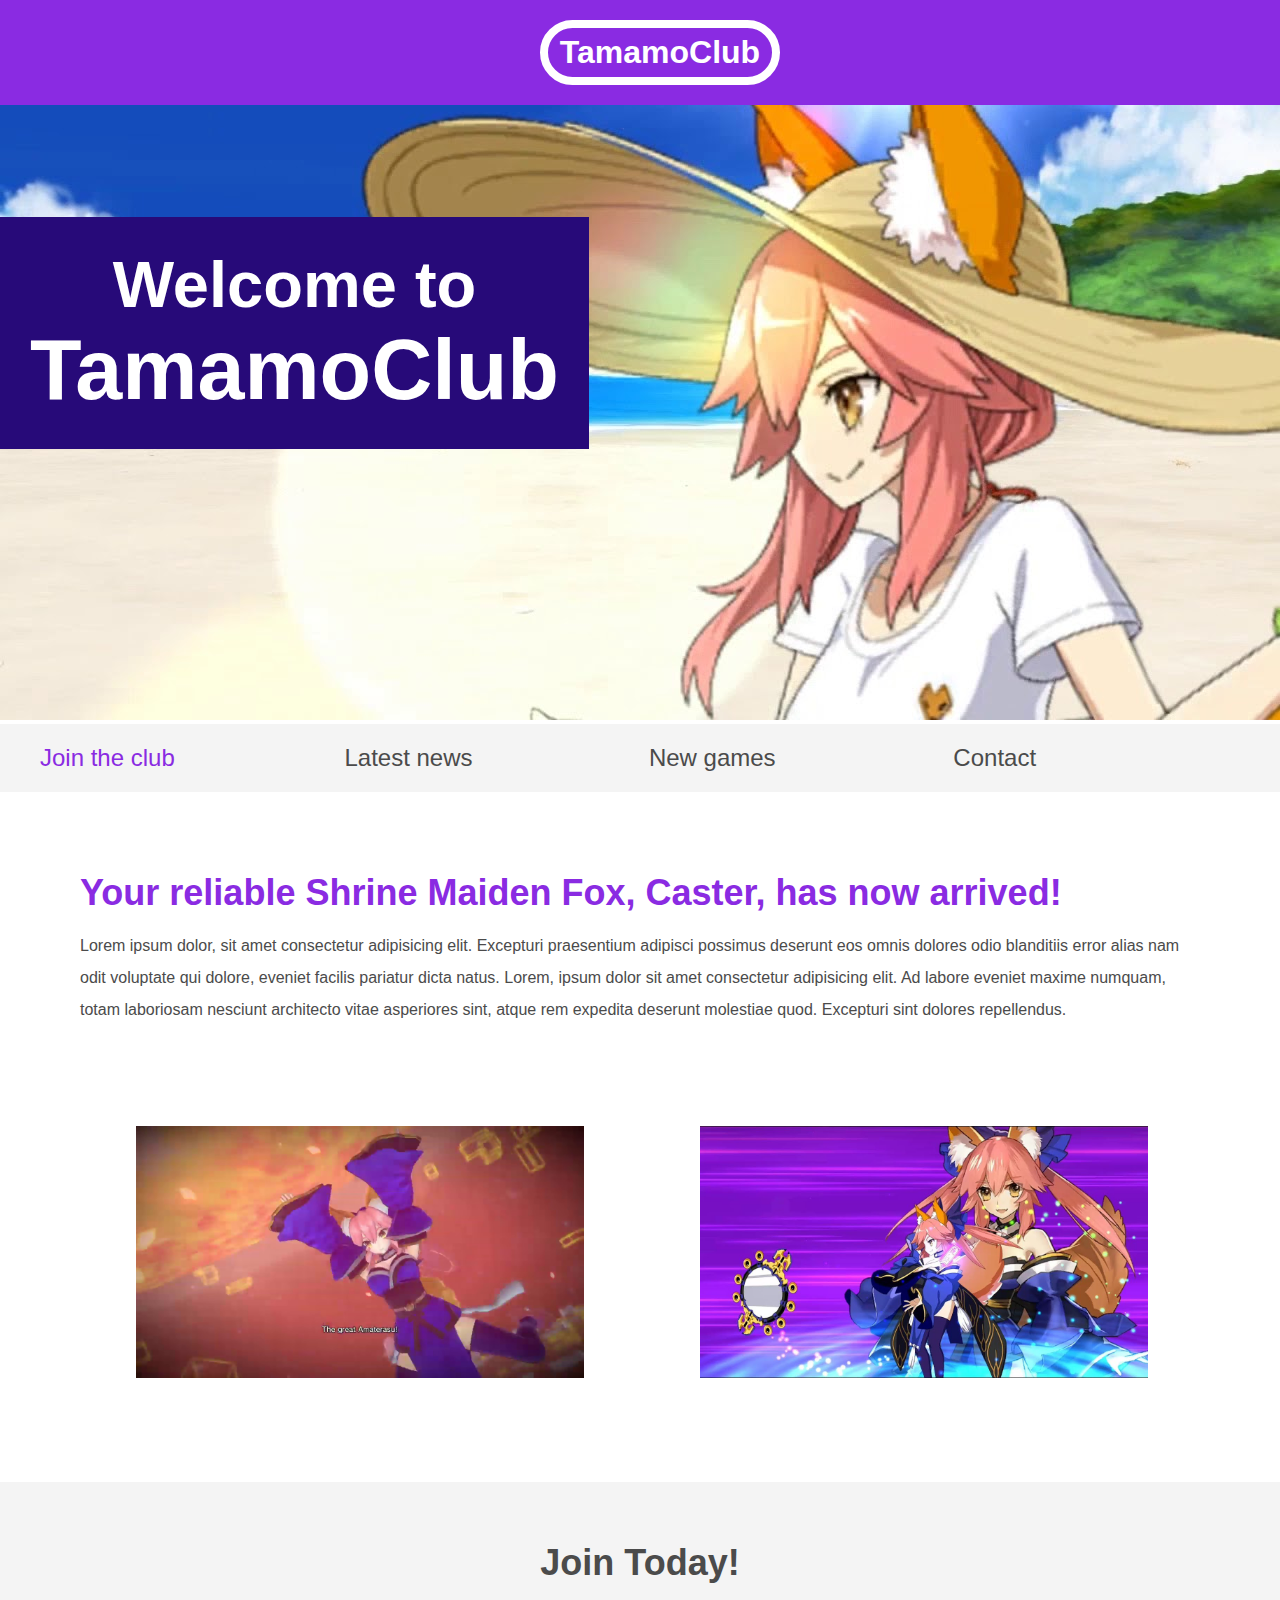
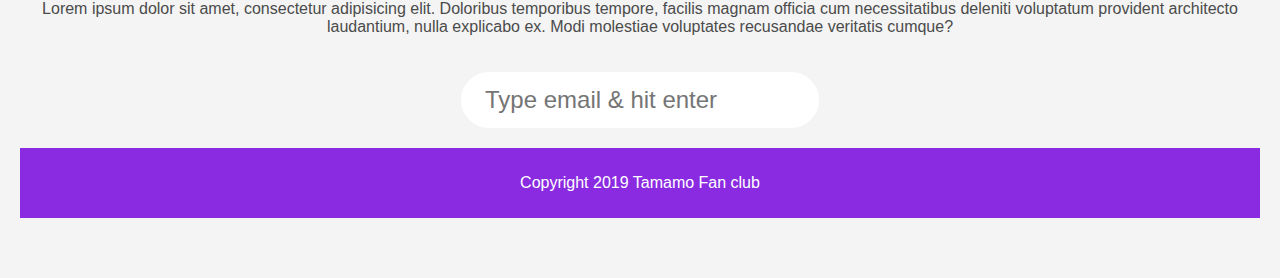
<file: index.html>
<!DOCTYPE html>
<html>
    <head>
        <title>TamamoClub</title>
        <link rel="icon" href="icon/tamFavicon.ico" type="image/x-icon">
        <link rel="stylesheet" href="styles.css">
    </head>
    <body>
        
        <header>
            <h1>TamamoClub</h1>
        </header>

        <section class="banner">
            <img src="img/banner.jpg" alt="tamamo welcome banner">
            <div class="welcome">
                <h2>Welcome to <br><span>TamamoClub</span></h2>
            </div>
        </section>

        <nav class="main-nav">
            <ul type="">
                <li><a href="/join.html" class="join">Join the club</a></li>
                <li><a href="/news.html">Latest news</a></li>
                <li><a href="/games.html">New games</a></li>
                <li><a href="/contact.html">Contact</a></li>
            </ul>
        </nav>

        <main>
            <article>
                <h2>Your reliable Shrine Maiden Fox, Caster, has now arrived!</h2>
                <p>Lorem ipsum dolor, sit amet consectetur adipisicing elit. Excepturi praesentium adipisci possimus deserunt eos omnis dolores odio blanditiis error alias nam odit voluptate qui dolore, eveniet facilis pariatur dicta natus. Lorem, ipsum dolor sit amet consectetur adipisicing elit. Ad labore eveniet maxime numquam, totam laboriosam nesciunt architecto vitae asperiores sint, atque rem expedita deserunt molestiae quod. Excepturi sint dolores repellendus.</p>
            </article>

            <ul class="images">
                <li><img src="img/tamnp1.jpg" alt="tamamo noble phantasm 1"></li>
                <li><img src="img/tamnp2.jpg" alt="tamamo noble phantasm 2"></li>
            </ul>
        </main>

        <section class="join">
            <h2>Join Today!</h2>
            <p>Lorem ipsum dolor sit amet, consectetur adipisicing elit. Doloribus temporibus tempore, facilis magnam officia cum necessitatibus deleniti voluptatum provident architecto laudantium, nulla explicabo ex. Modi molestiae voluptates recusandae veritatis cumque?</p>

            <form>
                <input type="email" name="email" placeholder="Type email & hit enter" required>

            </form>

            <footer>
                <p class="copyright">Copyright 2019 Tamamo Fan club</p>
            </footer>
        </section>
 
    </body>
</html>
</file>
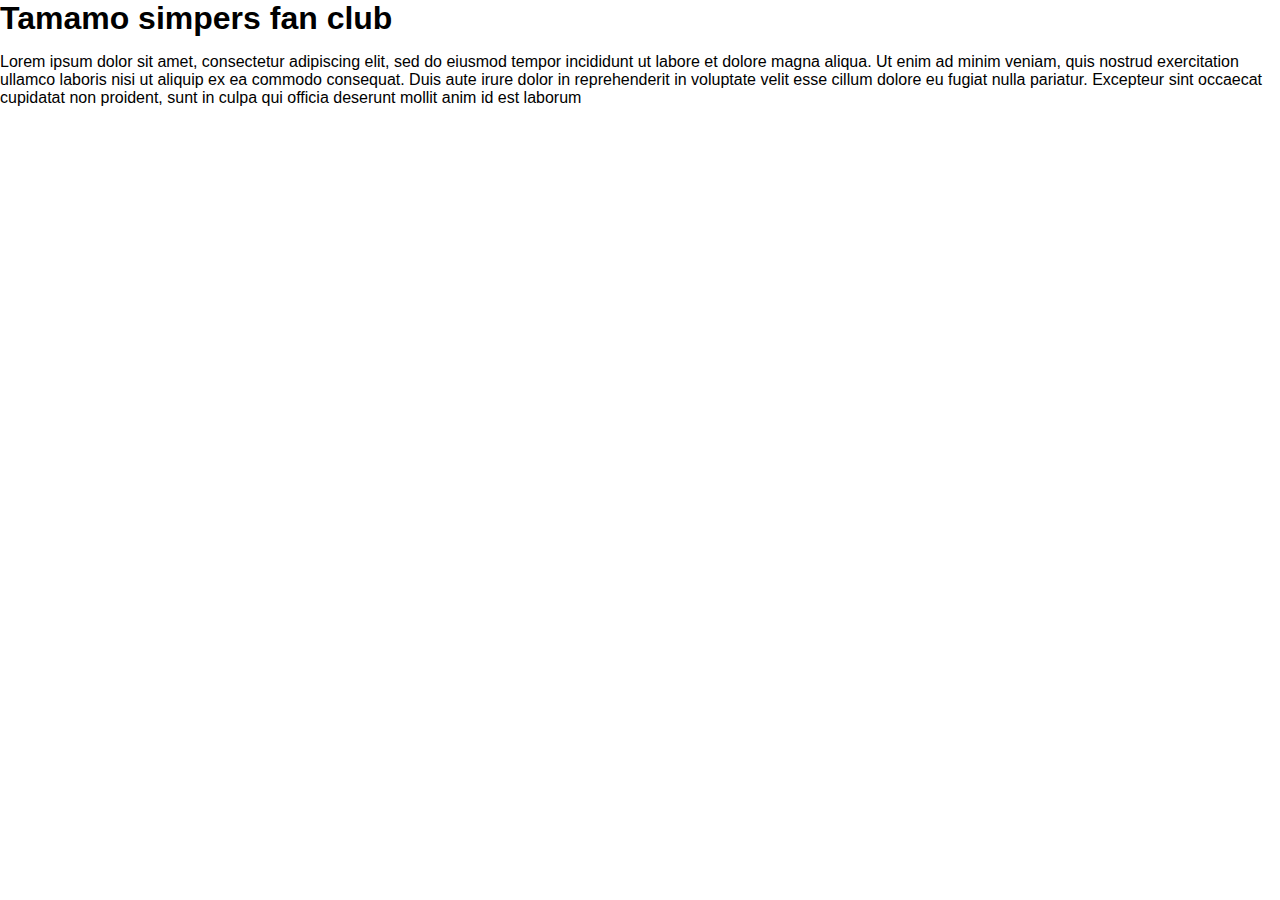
<file: about.html>
<!DOCTYPE html>
<html>
    <head>
        <title>About</title>
        <link rel="icon" href="icon/tamFavicon.ico" type="image/x-icon">
        <link rel="stylesheet" href="styles.css">
    </head>
    <body>
        <h1>Tamamo <span class="strike">simpers</span> fan club</h1>

        <p>Lorem ipsum dolor sit amet, consectetur adipiscing elit, 
            sed do eiusmod tempor incididunt ut labore et dolore magna aliqua. 
            Ut enim ad minim veniam, quis nostrud exercitation ullamco laboris 
            nisi ut aliquip ex ea commodo consequat. Duis aute irure dolor in 
            reprehenderit in voluptate velit esse cillum dolore eu fugiat nulla 
            pariatur. Excepteur sint occaecat cupidatat non proident, sunt in 
            culpa qui officia deserunt mollit anim id est laborum</p>

    </body>
</html>
</file>
<file: styles.css>
body, ul, li, h1, h2, a{
    margin: 0;
    padding: 0;
    font-family: arial;
}

header{
    background-color: blueviolet;
    padding: 20px;
    text-align: center;
    position: fixed;
    width: 100%;
    z-index: 1;
    top: 0;
    left: 0;
}

header h1{
    color: white;
    border: 8px solid white;
    padding: 6px 12px;
    display: inline-block;
    border-radius: 36px;
}

.banner{
    position: relative;
}

.banner img{
    width: 100%;
}

.banner .welcome{
    background-color: rgb(39, 10, 121);
    color: white;
    position: absolute;
    padding: 30px;
    left: 0%;
    top: 30%;
    text-align: center;
}

.banner h2{
    font-size: 65px;
}

.banner h2 span{
    font-size: 1.3em;
}

nav{
    background-color: #f4f4f4;
    padding: 20px;
    position: sticky;
    top: 105px;
}

nav ul{
    white-space: nowrap;
    max-width: 1200px;
    margin: 0 auto;
}

nav li{
    width: 25%;
    display: inline-block;
    font-size: 24px;
}

nav li a{
    text-decoration: none;
    color: #4b4b4b;
}

nav li a.join{
    color: blueviolet;
}

main{
    max-width: 100%;
    width: 1200px;
    margin: 80px auto;
    padding: 0 40px;
    box-sizing: border-box;
}

article h2{
    color: blueviolet;
    font-size: 36px;
}

article p{
    line-height: 2em;
    color: #4b4b4b;
}

.images{
    text-align: center;
    margin:80px 0;
    white-space: nowrap;
}

.images li{
    display: inline-block;
    width: 40%;
    margin: 20px 5%;
}

.images li img{
    max-width: 100%;
}

section.join{
    background: #f4f4f4;
    text-align: center;
    padding: 60px 20px;
    color: #4b4b4b;
}

section.join h2{
    font-size: 36px;

}

form input{
    margin: 20px 0;
    padding: 10px 20px;
    font-size: 24px;
    border-radius: 28px;
    border: 4px solid white; 
}

footer{
    background: blueviolet;
    color:  white;
    padding: 10px;
    text-align: center;
}
</file>
